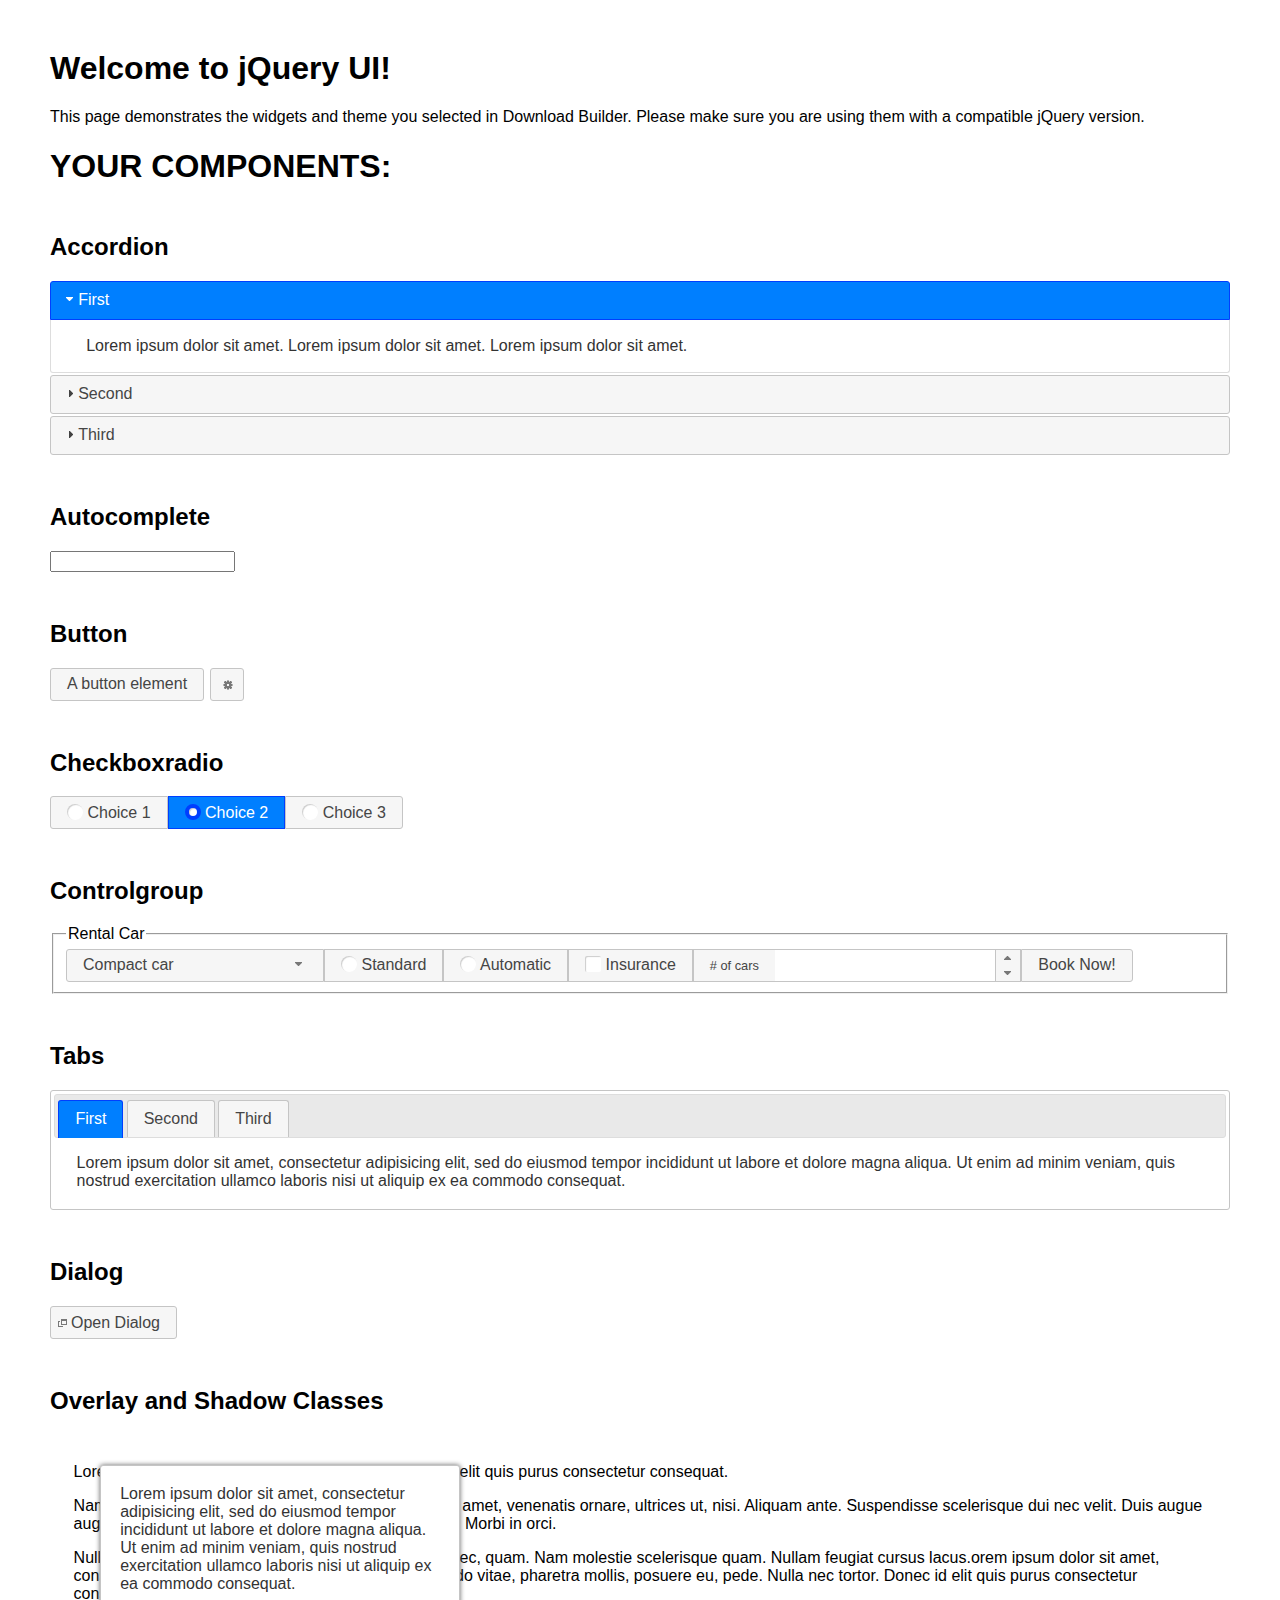
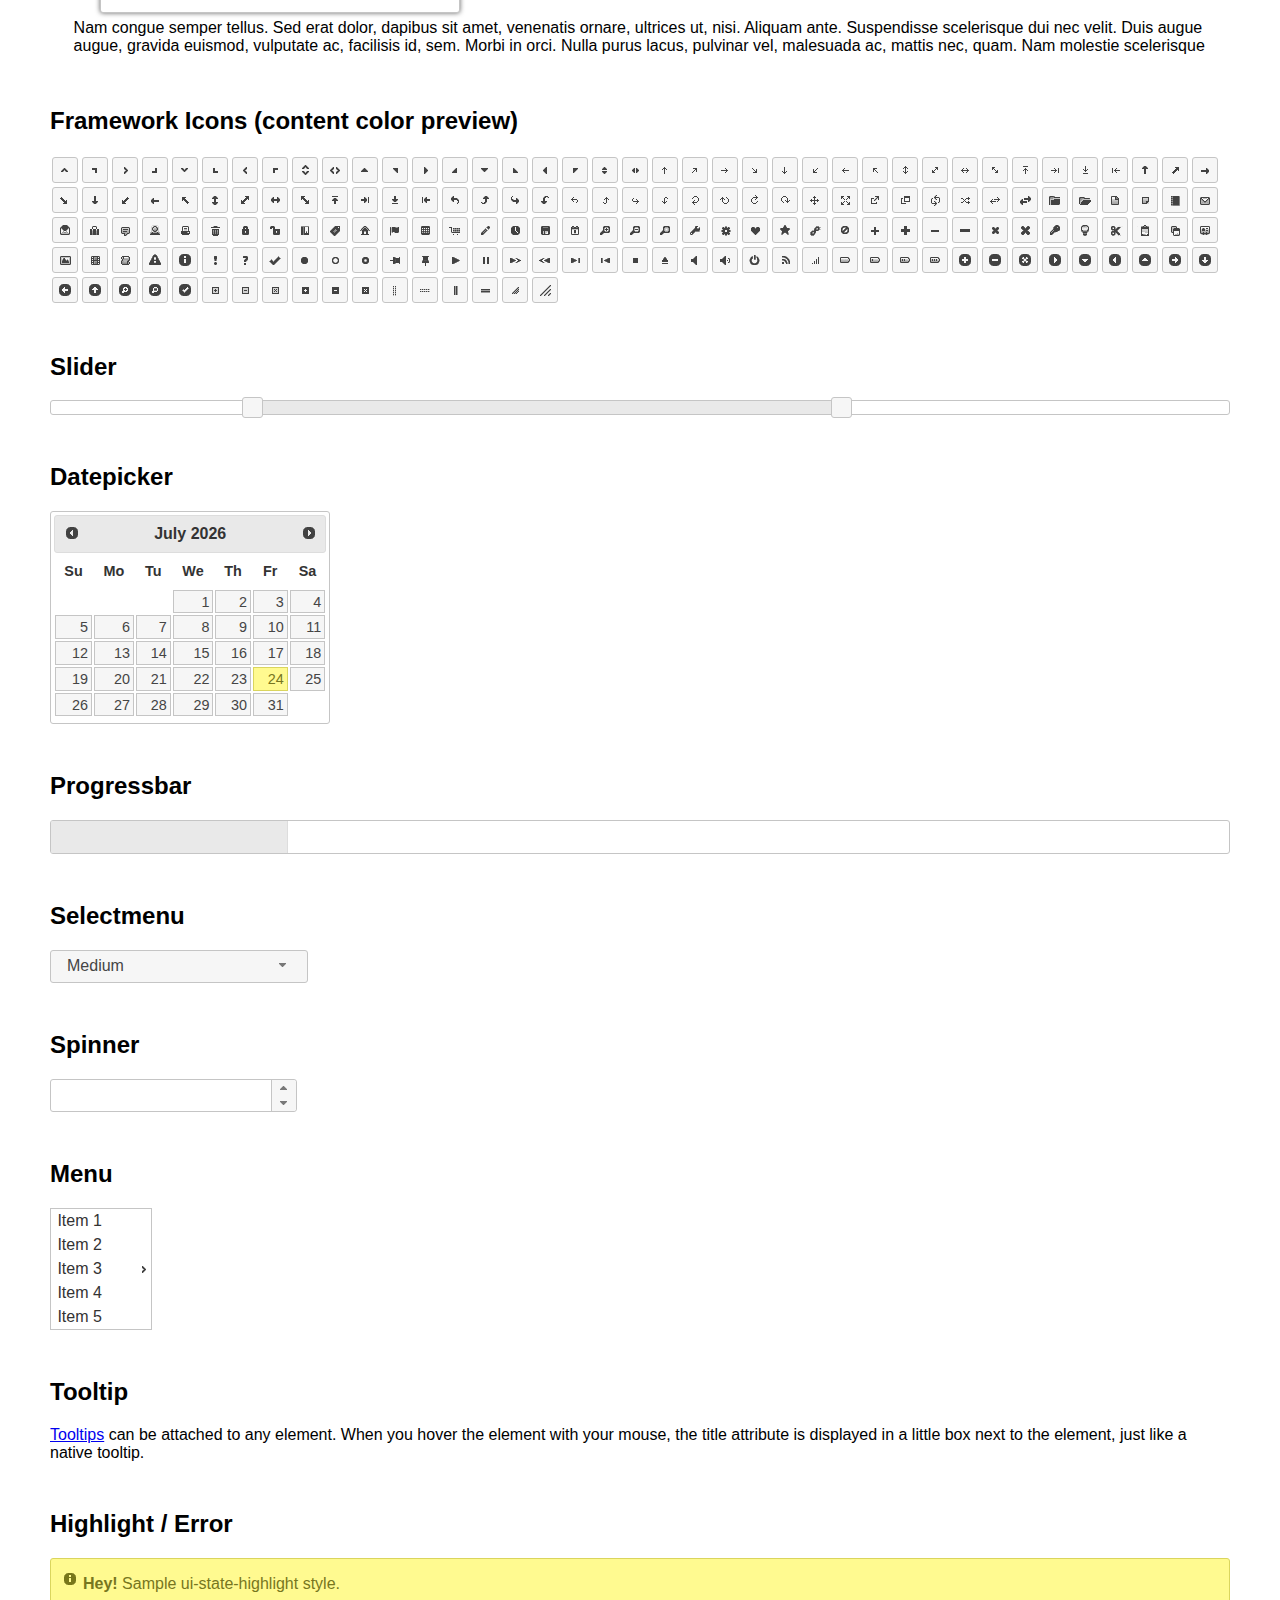
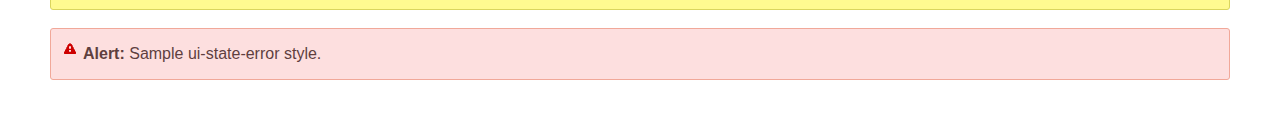
<file: js/jquery-ui-1.13.2/jquery-ui-1.13.2/index.html>
<!doctype html>
<html lang="us">
<head>
	<meta charset="utf-8">
	<title>jQuery UI Example Page</title>
	<link href="jquery-ui.css" rel="stylesheet">
	<style>
	body{
		font-family: "Trebuchet MS", sans-serif;
		margin: 50px;
	}
	.demoHeaders {
		margin-top: 2em;
	}
	#dialog-link {
		padding: .4em 1em .4em 20px;
		text-decoration: none;
		position: relative;
	}
	#dialog-link span.ui-icon {
		margin: 0 5px 0 0;
		position: absolute;
		left: .2em;
		top: 50%;
		margin-top: -8px;
	}
	#icons {
		margin: 0;
		padding: 0;
	}
	#icons li {
		margin: 2px;
		position: relative;
		padding: 4px 0;
		cursor: pointer;
		float: left;
		list-style: none;
	}
	#icons span.ui-icon {
		float: left;
		margin: 0 4px;
	}
	.fakewindowcontain .ui-widget-overlay {
		position: absolute;
	}
	select {
		width: 200px;
	}
	</style>
</head>
<body>

<h1>Welcome to jQuery UI!</h1>

<div class="ui-widget">
	<p>This page demonstrates the widgets and theme you selected in Download Builder. Please make sure you are using them with a compatible jQuery version.</p>
</div>

<h1>YOUR COMPONENTS:</h1>

<!-- Accordion -->
<h2 class="demoHeaders">Accordion</h2>
<div id="accordion">
	<h3>First</h3>
	<div>Lorem ipsum dolor sit amet. Lorem ipsum dolor sit amet. Lorem ipsum dolor sit amet.</div>
	<h3>Second</h3>
	<div>Phasellus mattis tincidunt nibh.</div>
	<h3>Third</h3>
	<div>Nam dui erat, auctor a, dignissim quis.</div>
</div>

<!-- Autocomplete -->
<h2 class="demoHeaders">Autocomplete</h2>
<div>
	<input id="autocomplete" title="type &quot;a&quot;">
</div>

<!-- Button -->
<h2 class="demoHeaders">Button</h2>
<button id="button">A button element</button>
<button id="button-icon">An icon-only button</button>

<!-- Checkboxradio -->
<h2 class="demoHeaders">Checkboxradio</h2>
<form style="margin-top: 1em;">
	<div id="radioset">
		<input type="radio" id="radio1" name="radio"><label for="radio1">Choice 1</label>
		<input type="radio" id="radio2" name="radio" checked="checked"><label for="radio2">Choice 2</label>
		<input type="radio" id="radio3" name="radio"><label for="radio3">Choice 3</label>
	</div>
</form>

<!-- Controlgroup -->
<h2 class="demoHeaders">Controlgroup</h2>
<fieldset>
	<legend>Rental Car</legend>
	<div id="controlgroup">
		<select id="car-type">
			<option>Compact car</option>
			<option>Midsize car</option>
			<option>Full size car</option>
			<option>SUV</option>
			<option>Luxury</option>
			<option>Truck</option>
			<option>Van</option>
		</select>
		<label for="transmission-standard">Standard</label>
		<input type="radio" name="transmission" id="transmission-standard">
		<label for="transmission-automatic">Automatic</label>
		<input type="radio" name="transmission" id="transmission-automatic">
		<label for="insurance">Insurance</label>
		<input type="checkbox" name="insurance" id="insurance">
		<label for="horizontal-spinner" class="ui-controlgroup-label"># of cars</label>
		<input id="horizontal-spinner" class="ui-spinner-input">
		<button>Book Now!</button>
	</div>
</fieldset>

<!-- Tabs -->
<h2 class="demoHeaders">Tabs</h2>
<div id="tabs">
	<ul>
		<li><a href="#tabs-1">First</a></li>
		<li><a href="#tabs-2">Second</a></li>
		<li><a href="#tabs-3">Third</a></li>
	</ul>
	<div id="tabs-1">Lorem ipsum dolor sit amet, consectetur adipisicing elit, sed do eiusmod tempor incididunt ut labore et dolore magna aliqua. Ut enim ad minim veniam, quis nostrud exercitation ullamco laboris nisi ut aliquip ex ea commodo consequat.</div>
	<div id="tabs-2">Phasellus mattis tincidunt nibh. Cras orci urna, blandit id, pretium vel, aliquet ornare, felis. Maecenas scelerisque sem non nisl. Fusce sed lorem in enim dictum bibendum.</div>
	<div id="tabs-3">Nam dui erat, auctor a, dignissim quis, sollicitudin eu, felis. Pellentesque nisi urna, interdum eget, sagittis et, consequat vestibulum, lacus. Mauris porttitor ullamcorper augue.</div>
</div>

<h2 class="demoHeaders">Dialog</h2>
<p>
	<button id="dialog-link" class="ui-button ui-corner-all ui-widget">
		<span class="ui-icon ui-icon-newwin"></span>Open Dialog
	</button>
</p>

<h2 class="demoHeaders">Overlay and Shadow Classes</h2>
<div style="position: relative; width: 96%; height: 200px; padding:1% 2%; overflow:hidden;" class="fakewindowcontain">
	<p>Lorem ipsum dolor sit amet,  Nulla nec tortor. Donec id elit quis purus consectetur consequat. </p><p>Nam congue semper tellus. Sed erat dolor, dapibus sit amet, venenatis ornare, ultrices ut, nisi. Aliquam ante. Suspendisse scelerisque dui nec velit. Duis augue augue, gravida euismod, vulputate ac, facilisis id, sem. Morbi in orci. </p><p>Nulla purus lacus, pulvinar vel, malesuada ac, mattis nec, quam. Nam molestie scelerisque quam. Nullam feugiat cursus lacus.orem ipsum dolor sit amet, consectetur adipiscing elit. Donec libero risus, commodo vitae, pharetra mollis, posuere eu, pede. Nulla nec tortor. Donec id elit quis purus consectetur consequat. </p><p>Nam congue semper tellus. Sed erat dolor, dapibus sit amet, venenatis ornare, ultrices ut, nisi. Aliquam ante. Suspendisse scelerisque dui nec velit. Duis augue augue, gravida euismod, vulputate ac, facilisis id, sem. Morbi in orci. Nulla purus lacus, pulvinar vel, malesuada ac, mattis nec, quam. Nam molestie scelerisque quam. </p><p>Nullam feugiat cursus lacus.orem ipsum dolor sit amet, consectetur adipiscing elit. Donec libero risus, commodo vitae, pharetra mollis, posuere eu, pede. Nulla nec tortor. Donec id elit quis purus consectetur consequat. Nam congue semper tellus. Sed erat dolor, dapibus sit amet, venenatis ornare, ultrices ut, nisi. Aliquam ante. </p><p>Suspendisse scelerisque dui nec velit. Duis augue augue, gravida euismod, vulputate ac, facilisis id, sem. Morbi in orci. Nulla purus lacus, pulvinar vel, malesuada ac, mattis nec, quam. Nam molestie scelerisque quam. Nullam feugiat cursus lacus.orem ipsum dolor sit amet, consectetur adipiscing elit. Donec libero risus, commodo vitae, pharetra mollis, posuere eu, pede. Nulla nec tortor. Donec id elit quis purus consectetur consequat. Nam congue semper tellus. Sed erat dolor, dapibus sit amet, venenatis ornare, ultrices ut, nisi. </p>

	<!-- ui-dialog -->
	<div class="ui-widget-overlay ui-front"></div>
	<div style="position: absolute; width: 320px; left: 50px; top: 30px; padding: 1.2em" class="ui-widget ui-front ui-widget-content ui-corner-all ui-widget-shadow">
		Lorem ipsum dolor sit amet, consectetur adipisicing elit, sed do eiusmod tempor incididunt ut labore et dolore magna aliqua. Ut enim ad minim veniam, quis nostrud exercitation ullamco laboris nisi ut aliquip ex ea commodo consequat.
	</div>

</div>

<!-- ui-dialog -->
<div id="dialog" title="Dialog Title">
	<p>Lorem ipsum dolor sit amet, consectetur adipisicing elit, sed do eiusmod tempor incididunt ut labore et dolore magna aliqua. Ut enim ad minim veniam, quis nostrud exercitation ullamco laboris nisi ut aliquip ex ea commodo consequat.</p>
</div>


<h2 class="demoHeaders">Framework Icons (content color preview)</h2>
<ul id="icons" class="ui-widget ui-helper-clearfix">
	<li class="ui-state-default ui-corner-all" title=".ui-icon-caret-1-n"><span class="ui-icon ui-icon-caret-1-n"></span></li>
	<li class="ui-state-default ui-corner-all" title=".ui-icon-caret-1-ne"><span class="ui-icon ui-icon-caret-1-ne"></span></li>
	<li class="ui-state-default ui-corner-all" title=".ui-icon-caret-1-e"><span class="ui-icon ui-icon-caret-1-e"></span></li>
	<li class="ui-state-default ui-corner-all" title=".ui-icon-caret-1-se"><span class="ui-icon ui-icon-caret-1-se"></span></li>
	<li class="ui-state-default ui-corner-all" title=".ui-icon-caret-1-s"><span class="ui-icon ui-icon-caret-1-s"></span></li>
	<li class="ui-state-default ui-corner-all" title=".ui-icon-caret-1-sw"><span class="ui-icon ui-icon-caret-1-sw"></span></li>
	<li class="ui-state-default ui-corner-all" title=".ui-icon-caret-1-w"><span class="ui-icon ui-icon-caret-1-w"></span></li>
	<li class="ui-state-default ui-corner-all" title=".ui-icon-caret-1-nw"><span class="ui-icon ui-icon-caret-1-nw"></span></li>
	<li class="ui-state-default ui-corner-all" title=".ui-icon-caret-2-n-s"><span class="ui-icon ui-icon-caret-2-n-s"></span></li>
	<li class="ui-state-default ui-corner-all" title=".ui-icon-caret-2-e-w"><span class="ui-icon ui-icon-caret-2-e-w"></span></li>
	<li class="ui-state-default ui-corner-all" title=".ui-icon-triangle-1-n"><span class="ui-icon ui-icon-triangle-1-n"></span></li>
	<li class="ui-state-default ui-corner-all" title=".ui-icon-triangle-1-ne"><span class="ui-icon ui-icon-triangle-1-ne"></span></li>
	<li class="ui-state-default ui-corner-all" title=".ui-icon-triangle-1-e"><span class="ui-icon ui-icon-triangle-1-e"></span></li>
	<li class="ui-state-default ui-corner-all" title=".ui-icon-triangle-1-se"><span class="ui-icon ui-icon-triangle-1-se"></span></li>
	<li class="ui-state-default ui-corner-all" title=".ui-icon-triangle-1-s"><span class="ui-icon ui-icon-triangle-1-s"></span></li>
	<li class="ui-state-default ui-corner-all" title=".ui-icon-triangle-1-sw"><span class="ui-icon ui-icon-triangle-1-sw"></span></li>
	<li class="ui-state-default ui-corner-all" title=".ui-icon-triangle-1-w"><span class="ui-icon ui-icon-triangle-1-w"></span></li>
	<li class="ui-state-default ui-corner-all" title=".ui-icon-triangle-1-nw"><span class="ui-icon ui-icon-triangle-1-nw"></span></li>
	<li class="ui-state-default ui-corner-all" title=".ui-icon-triangle-2-n-s"><span class="ui-icon ui-icon-triangle-2-n-s"></span></li>
	<li class="ui-state-default ui-corner-all" title=".ui-icon-triangle-2-e-w"><span class="ui-icon ui-icon-triangle-2-e-w"></span></li>
	<li class="ui-state-default ui-corner-all" title=".ui-icon-arrow-1-n"><span class="ui-icon ui-icon-arrow-1-n"></span></li>
	<li class="ui-state-default ui-corner-all" title=".ui-icon-arrow-1-ne"><span class="ui-icon ui-icon-arrow-1-ne"></span></li>
	<li class="ui-state-default ui-corner-all" title=".ui-icon-arrow-1-e"><span class="ui-icon ui-icon-arrow-1-e"></span></li>
	<li class="ui-state-default ui-corner-all" title=".ui-icon-arrow-1-se"><span class="ui-icon ui-icon-arrow-1-se"></span></li>
	<li class="ui-state-default ui-corner-all" title=".ui-icon-arrow-1-s"><span class="ui-icon ui-icon-arrow-1-s"></span></li>
	<li class="ui-state-default ui-corner-all" title=".ui-icon-arrow-1-sw"><span class="ui-icon ui-icon-arrow-1-sw"></span></li>
	<li class="ui-state-default ui-corner-all" title=".ui-icon-arrow-1-w"><span class="ui-icon ui-icon-arrow-1-w"></span></li>
	<li class="ui-state-default ui-corner-all" title=".ui-icon-arrow-1-nw"><span class="ui-icon ui-icon-arrow-1-nw"></span></li>
	<li class="ui-state-default ui-corner-all" title=".ui-icon-arrow-2-n-s"><span class="ui-icon ui-icon-arrow-2-n-s"></span></li>
	<li class="ui-state-default ui-corner-all" title=".ui-icon-arrow-2-ne-sw"><span class="ui-icon ui-icon-arrow-2-ne-sw"></span></li>
	<li class="ui-state-default ui-corner-all" title=".ui-icon-arrow-2-e-w"><span class="ui-icon ui-icon-arrow-2-e-w"></span></li>
	<li class="ui-state-default ui-corner-all" title=".ui-icon-arrow-2-se-nw"><span class="ui-icon ui-icon-arrow-2-se-nw"></span></li>
	<li class="ui-state-default ui-corner-all" title=".ui-icon-arrowstop-1-n"><span class="ui-icon ui-icon-arrowstop-1-n"></span></li>
	<li class="ui-state-default ui-corner-all" title=".ui-icon-arrowstop-1-e"><span class="ui-icon ui-icon-arrowstop-1-e"></span></li>
	<li class="ui-state-default ui-corner-all" title=".ui-icon-arrowstop-1-s"><span class="ui-icon ui-icon-arrowstop-1-s"></span></li>
	<li class="ui-state-default ui-corner-all" title=".ui-icon-arrowstop-1-w"><span class="ui-icon ui-icon-arrowstop-1-w"></span></li>
	<li class="ui-state-default ui-corner-all" title=".ui-icon-arrowthick-1-n"><span class="ui-icon ui-icon-arrowthick-1-n"></span></li>
	<li class="ui-state-default ui-corner-all" title=".ui-icon-arrowthick-1-ne"><span class="ui-icon ui-icon-arrowthick-1-ne"></span></li>
	<li class="ui-state-default ui-corner-all" title=".ui-icon-arrowthick-1-e"><span class="ui-icon ui-icon-arrowthick-1-e"></span></li>
	<li class="ui-state-default ui-corner-all" title=".ui-icon-arrowthick-1-se"><span class="ui-icon ui-icon-arrowthick-1-se"></span></li>
	<li class="ui-state-default ui-corner-all" title=".ui-icon-arrowthick-1-s"><span class="ui-icon ui-icon-arrowthick-1-s"></span></li>
	<li class="ui-state-default ui-corner-all" title=".ui-icon-arrowthick-1-sw"><span class="ui-icon ui-icon-arrowthick-1-sw"></span></li>
	<li class="ui-state-default ui-corner-all" title=".ui-icon-arrowthick-1-w"><span class="ui-icon ui-icon-arrowthick-1-w"></span></li>
	<li class="ui-state-default ui-corner-all" title=".ui-icon-arrowthick-1-nw"><span class="ui-icon ui-icon-arrowthick-1-nw"></span></li>
	<li class="ui-state-default ui-corner-all" title=".ui-icon-arrowthick-2-n-s"><span class="ui-icon ui-icon-arrowthick-2-n-s"></span></li>
	<li class="ui-state-default ui-corner-all" title=".ui-icon-arrowthick-2-ne-sw"><span class="ui-icon ui-icon-arrowthick-2-ne-sw"></span></li>
	<li class="ui-state-default ui-corner-all" title=".ui-icon-arrowthick-2-e-w"><span class="ui-icon ui-icon-arrowthick-2-e-w"></span></li>
	<li class="ui-state-default ui-corner-all" title=".ui-icon-arrowthick-2-se-nw"><span class="ui-icon ui-icon-arrowthick-2-se-nw"></span></li>
	<li class="ui-state-default ui-corner-all" title=".ui-icon-arrowthickstop-1-n"><span class="ui-icon ui-icon-arrowthickstop-1-n"></span></li>
	<li class="ui-state-default ui-corner-all" title=".ui-icon-arrowthickstop-1-e"><span class="ui-icon ui-icon-arrowthickstop-1-e"></span></li>
	<li class="ui-state-default ui-corner-all" title=".ui-icon-arrowthickstop-1-s"><span class="ui-icon ui-icon-arrowthickstop-1-s"></span></li>
	<li class="ui-state-default ui-corner-all" title=".ui-icon-arrowthickstop-1-w"><span class="ui-icon ui-icon-arrowthickstop-1-w"></span></li>
	<li class="ui-state-default ui-corner-all" title=".ui-icon-arrowreturnthick-1-w"><span class="ui-icon ui-icon-arrowreturnthick-1-w"></span></li>
	<li class="ui-state-default ui-corner-all" title=".ui-icon-arrowreturnthick-1-n"><span class="ui-icon ui-icon-arrowreturnthick-1-n"></span></li>
	<li class="ui-state-default ui-corner-all" title=".ui-icon-arrowreturnthick-1-e"><span class="ui-icon ui-icon-arrowreturnthick-1-e"></span></li>
	<li class="ui-state-default ui-corner-all" title=".ui-icon-arrowreturnthick-1-s"><span class="ui-icon ui-icon-arrowreturnthick-1-s"></span></li>
	<li class="ui-state-default ui-corner-all" title=".ui-icon-arrowreturn-1-w"><span class="ui-icon ui-icon-arrowreturn-1-w"></span></li>
	<li class="ui-state-default ui-corner-all" title=".ui-icon-arrowreturn-1-n"><span class="ui-icon ui-icon-arrowreturn-1-n"></span></li>
	<li class="ui-state-default ui-corner-all" title=".ui-icon-arrowreturn-1-e"><span class="ui-icon ui-icon-arrowreturn-1-e"></span></li>
	<li class="ui-state-default ui-corner-all" title=".ui-icon-arrowreturn-1-s"><span class="ui-icon ui-icon-arrowreturn-1-s"></span></li>
	<li class="ui-state-default ui-corner-all" title=".ui-icon-arrowrefresh-1-w"><span class="ui-icon ui-icon-arrowrefresh-1-w"></span></li>
	<li class="ui-state-default ui-corner-all" title=".ui-icon-arrowrefresh-1-n"><span class="ui-icon ui-icon-arrowrefresh-1-n"></span></li>
	<li class="ui-state-default ui-corner-all" title=".ui-icon-arrowrefresh-1-e"><span class="ui-icon ui-icon-arrowrefresh-1-e"></span></li>
	<li class="ui-state-default ui-corner-all" title=".ui-icon-arrowrefresh-1-s"><span class="ui-icon ui-icon-arrowrefresh-1-s"></span></li>
	<li class="ui-state-default ui-corner-all" title=".ui-icon-arrow-4"><span class="ui-icon ui-icon-arrow-4"></span></li>
	<li class="ui-state-default ui-corner-all" title=".ui-icon-arrow-4-diag"><span class="ui-icon ui-icon-arrow-4-diag"></span></li>
	<li class="ui-state-default ui-corner-all" title=".ui-icon-extlink"><span class="ui-icon ui-icon-extlink"></span></li>
	<li class="ui-state-default ui-corner-all" title=".ui-icon-newwin"><span class="ui-icon ui-icon-newwin"></span></li>
	<li class="ui-state-default ui-corner-all" title=".ui-icon-refresh"><span class="ui-icon ui-icon-refresh"></span></li>
	<li class="ui-state-default ui-corner-all" title=".ui-icon-shuffle"><span class="ui-icon ui-icon-shuffle"></span></li>
	<li class="ui-state-default ui-corner-all" title=".ui-icon-transfer-e-w"><span class="ui-icon ui-icon-transfer-e-w"></span></li>
	<li class="ui-state-default ui-corner-all" title=".ui-icon-transferthick-e-w"><span class="ui-icon ui-icon-transferthick-e-w"></span></li>
	<li class="ui-state-default ui-corner-all" title=".ui-icon-folder-collapsed"><span class="ui-icon ui-icon-folder-collapsed"></span></li>
	<li class="ui-state-default ui-corner-all" title=".ui-icon-folder-open"><span class="ui-icon ui-icon-folder-open"></span></li>
	<li class="ui-state-default ui-corner-all" title=".ui-icon-document"><span class="ui-icon ui-icon-document"></span></li>
	<li class="ui-state-default ui-corner-all" title=".ui-icon-document-b"><span class="ui-icon ui-icon-document-b"></span></li>
	<li class="ui-state-default ui-corner-all" title=".ui-icon-note"><span class="ui-icon ui-icon-note"></span></li>
	<li class="ui-state-default ui-corner-all" title=".ui-icon-mail-closed"><span class="ui-icon ui-icon-mail-closed"></span></li>
	<li class="ui-state-default ui-corner-all" title=".ui-icon-mail-open"><span class="ui-icon ui-icon-mail-open"></span></li>
	<li class="ui-state-default ui-corner-all" title=".ui-icon-suitcase"><span class="ui-icon ui-icon-suitcase"></span></li>
	<li class="ui-state-default ui-corner-all" title=".ui-icon-comment"><span class="ui-icon ui-icon-comment"></span></li>
	<li class="ui-state-default ui-corner-all" title=".ui-icon-person"><span class="ui-icon ui-icon-person"></span></li>
	<li class="ui-state-default ui-corner-all" title=".ui-icon-print"><span class="ui-icon ui-icon-print"></span></li>
	<li class="ui-state-default ui-corner-all" title=".ui-icon-trash"><span class="ui-icon ui-icon-trash"></span></li>
	<li class="ui-state-default ui-corner-all" title=".ui-icon-locked"><span class="ui-icon ui-icon-locked"></span></li>
	<li class="ui-state-default ui-corner-all" title=".ui-icon-unlocked"><span class="ui-icon ui-icon-unlocked"></span></li>
	<li class="ui-state-default ui-corner-all" title=".ui-icon-bookmark"><span class="ui-icon ui-icon-bookmark"></span></li>
	<li class="ui-state-default ui-corner-all" title=".ui-icon-tag"><span class="ui-icon ui-icon-tag"></span></li>
	<li class="ui-state-default ui-corner-all" title=".ui-icon-home"><span class="ui-icon ui-icon-home"></span></li>
	<li class="ui-state-default ui-corner-all" title=".ui-icon-flag"><span class="ui-icon ui-icon-flag"></span></li>
	<li class="ui-state-default ui-corner-all" title=".ui-icon-calculator"><span class="ui-icon ui-icon-calculator"></span></li>
	<li class="ui-state-default ui-corner-all" title=".ui-icon-cart"><span class="ui-icon ui-icon-cart"></span></li>
	<li class="ui-state-default ui-corner-all" title=".ui-icon-pencil"><span class="ui-icon ui-icon-pencil"></span></li>
	<li class="ui-state-default ui-corner-all" title=".ui-icon-clock"><span class="ui-icon ui-icon-clock"></span></li>
	<li class="ui-state-default ui-corner-all" title=".ui-icon-disk"><span class="ui-icon ui-icon-disk"></span></li>
	<li class="ui-state-default ui-corner-all" title=".ui-icon-calendar"><span class="ui-icon ui-icon-calendar"></span></li>
	<li class="ui-state-default ui-corner-all" title=".ui-icon-zoomin"><span class="ui-icon ui-icon-zoomin"></span></li>
	<li class="ui-state-default ui-corner-all" title=".ui-icon-zoomout"><span class="ui-icon ui-icon-zoomout"></span></li>
	<li class="ui-state-default ui-corner-all" title=".ui-icon-search"><span class="ui-icon ui-icon-search"></span></li>
	<li class="ui-state-default ui-corner-all" title=".ui-icon-wrench"><span class="ui-icon ui-icon-wrench"></span></li>
	<li class="ui-state-default ui-corner-all" title=".ui-icon-gear"><span class="ui-icon ui-icon-gear"></span></li>
	<li class="ui-state-default ui-corner-all" title=".ui-icon-heart"><span class="ui-icon ui-icon-heart"></span></li>
	<li class="ui-state-default ui-corner-all" title=".ui-icon-star"><span class="ui-icon ui-icon-star"></span></li>
	<li class="ui-state-default ui-corner-all" title=".ui-icon-link"><span class="ui-icon ui-icon-link"></span></li>
	<li class="ui-state-default ui-corner-all" title=".ui-icon-cancel"><span class="ui-icon ui-icon-cancel"></span></li>
	<li class="ui-state-default ui-corner-all" title=".ui-icon-plus"><span class="ui-icon ui-icon-plus"></span></li>
	<li class="ui-state-default ui-corner-all" title=".ui-icon-plusthick"><span class="ui-icon ui-icon-plusthick"></span></li>
	<li class="ui-state-default ui-corner-all" title=".ui-icon-minus"><span class="ui-icon ui-icon-minus"></span></li>
	<li class="ui-state-default ui-corner-all" title=".ui-icon-minusthick"><span class="ui-icon ui-icon-minusthick"></span></li>
	<li class="ui-state-default ui-corner-all" title=".ui-icon-close"><span class="ui-icon ui-icon-close"></span></li>
	<li class="ui-state-default ui-corner-all" title=".ui-icon-closethick"><span class="ui-icon ui-icon-closethick"></span></li>
	<li class="ui-state-default ui-corner-all" title=".ui-icon-key"><span class="ui-icon ui-icon-key"></span></li>
	<li class="ui-state-default ui-corner-all" title=".ui-icon-lightbulb"><span class="ui-icon ui-icon-lightbulb"></span></li>
	<li class="ui-state-default ui-corner-all" title=".ui-icon-scissors"><span class="ui-icon ui-icon-scissors"></span></li>
	<li class="ui-state-default ui-corner-all" title=".ui-icon-clipboard"><span class="ui-icon ui-icon-clipboard"></span></li>
	<li class="ui-state-default ui-corner-all" title=".ui-icon-copy"><span class="ui-icon ui-icon-copy"></span></li>
	<li class="ui-state-default ui-corner-all" title=".ui-icon-contact"><span class="ui-icon ui-icon-contact"></span></li>
	<li class="ui-state-default ui-corner-all" title=".ui-icon-image"><span class="ui-icon ui-icon-image"></span></li>
	<li class="ui-state-default ui-corner-all" title=".ui-icon-video"><span class="ui-icon ui-icon-video"></span></li>
	<li class="ui-state-default ui-corner-all" title=".ui-icon-script"><span class="ui-icon ui-icon-script"></span></li>
	<li class="ui-state-default ui-corner-all" title=".ui-icon-alert"><span class="ui-icon ui-icon-alert"></span></li>
	<li class="ui-state-default ui-corner-all" title=".ui-icon-info"><span class="ui-icon ui-icon-info"></span></li>
	<li class="ui-state-default ui-corner-all" title=".ui-icon-notice"><span class="ui-icon ui-icon-notice"></span></li>
	<li class="ui-state-default ui-corner-all" title=".ui-icon-help"><span class="ui-icon ui-icon-help"></span></li>
	<li class="ui-state-default ui-corner-all" title=".ui-icon-check"><span class="ui-icon ui-icon-check"></span></li>
	<li class="ui-state-default ui-corner-all" title=".ui-icon-bullet"><span class="ui-icon ui-icon-bullet"></span></li>
	<li class="ui-state-default ui-corner-all" title=".ui-icon-radio-off"><span class="ui-icon ui-icon-radio-off"></span></li>
	<li class="ui-state-default ui-corner-all" title=".ui-icon-radio-on"><span class="ui-icon ui-icon-radio-on"></span></li>
	<li class="ui-state-default ui-corner-all" title=".ui-icon-pin-w"><span class="ui-icon ui-icon-pin-w"></span></li>
	<li class="ui-state-default ui-corner-all" title=".ui-icon-pin-s"><span class="ui-icon ui-icon-pin-s"></span></li>
	<li class="ui-state-default ui-corner-all" title=".ui-icon-play"><span class="ui-icon ui-icon-play"></span></li>
	<li class="ui-state-default ui-corner-all" title=".ui-icon-pause"><span class="ui-icon ui-icon-pause"></span></li>
	<li class="ui-state-default ui-corner-all" title=".ui-icon-seek-next"><span class="ui-icon ui-icon-seek-next"></span></li>
	<li class="ui-state-default ui-corner-all" title=".ui-icon-seek-prev"><span class="ui-icon ui-icon-seek-prev"></span></li>
	<li class="ui-state-default ui-corner-all" title=".ui-icon-seek-end"><span class="ui-icon ui-icon-seek-end"></span></li>
	<li class="ui-state-default ui-corner-all" title=".ui-icon-seek-first"><span class="ui-icon ui-icon-seek-first"></span></li>
	<li class="ui-state-default ui-corner-all" title=".ui-icon-stop"><span class="ui-icon ui-icon-stop"></span></li>
	<li class="ui-state-default ui-corner-all" title=".ui-icon-eject"><span class="ui-icon ui-icon-eject"></span></li>
	<li class="ui-state-default ui-corner-all" title=".ui-icon-volume-off"><span class="ui-icon ui-icon-volume-off"></span></li>
	<li class="ui-state-default ui-corner-all" title=".ui-icon-volume-on"><span class="ui-icon ui-icon-volume-on"></span></li>
	<li class="ui-state-default ui-corner-all" title=".ui-icon-power"><span class="ui-icon ui-icon-power"></span></li>
	<li class="ui-state-default ui-corner-all" title=".ui-icon-signal-diag"><span class="ui-icon ui-icon-signal-diag"></span></li>
	<li class="ui-state-default ui-corner-all" title=".ui-icon-signal"><span class="ui-icon ui-icon-signal"></span></li>
	<li class="ui-state-default ui-corner-all" title=".ui-icon-battery-0"><span class="ui-icon ui-icon-battery-0"></span></li>
	<li class="ui-state-default ui-corner-all" title=".ui-icon-battery-1"><span class="ui-icon ui-icon-battery-1"></span></li>
	<li class="ui-state-default ui-corner-all" title=".ui-icon-battery-2"><span class="ui-icon ui-icon-battery-2"></span></li>
	<li class="ui-state-default ui-corner-all" title=".ui-icon-battery-3"><span class="ui-icon ui-icon-battery-3"></span></li>
	<li class="ui-state-default ui-corner-all" title=".ui-icon-circle-plus"><span class="ui-icon ui-icon-circle-plus"></span></li>
	<li class="ui-state-default ui-corner-all" title=".ui-icon-circle-minus"><span class="ui-icon ui-icon-circle-minus"></span></li>
	<li class="ui-state-default ui-corner-all" title=".ui-icon-circle-close"><span class="ui-icon ui-icon-circle-close"></span></li>
	<li class="ui-state-default ui-corner-all" title=".ui-icon-circle-triangle-e"><span class="ui-icon ui-icon-circle-triangle-e"></span></li>
	<li class="ui-state-default ui-corner-all" title=".ui-icon-circle-triangle-s"><span class="ui-icon ui-icon-circle-triangle-s"></span></li>
	<li class="ui-state-default ui-corner-all" title=".ui-icon-circle-triangle-w"><span class="ui-icon ui-icon-circle-triangle-w"></span></li>
	<li class="ui-state-default ui-corner-all" title=".ui-icon-circle-triangle-n"><span class="ui-icon ui-icon-circle-triangle-n"></span></li>
	<li class="ui-state-default ui-corner-all" title=".ui-icon-circle-arrow-e"><span class="ui-icon ui-icon-circle-arrow-e"></span></li>
	<li class="ui-state-default ui-corner-all" title=".ui-icon-circle-arrow-s"><span class="ui-icon ui-icon-circle-arrow-s"></span></li>
	<li class="ui-state-default ui-corner-all" title=".ui-icon-circle-arrow-w"><span class="ui-icon ui-icon-circle-arrow-w"></span></li>
	<li class="ui-state-default ui-corner-all" title=".ui-icon-circle-arrow-n"><span class="ui-icon ui-icon-circle-arrow-n"></span></li>
	<li class="ui-state-default ui-corner-all" title=".ui-icon-circle-zoomin"><span class="ui-icon ui-icon-circle-zoomin"></span></li>
	<li class="ui-state-default ui-corner-all" title=".ui-icon-circle-zoomout"><span class="ui-icon ui-icon-circle-zoomout"></span></li>
	<li class="ui-state-default ui-corner-all" title=".ui-icon-circle-check"><span class="ui-icon ui-icon-circle-check"></span></li>
	<li class="ui-state-default ui-corner-all" title=".ui-icon-circlesmall-plus"><span class="ui-icon ui-icon-circlesmall-plus"></span></li>
	<li class="ui-state-default ui-corner-all" title=".ui-icon-circlesmall-minus"><span class="ui-icon ui-icon-circlesmall-minus"></span></li>
	<li class="ui-state-default ui-corner-all" title=".ui-icon-circlesmall-close"><span class="ui-icon ui-icon-circlesmall-close"></span></li>
	<li class="ui-state-default ui-corner-all" title=".ui-icon-squaresmall-plus"><span class="ui-icon ui-icon-squaresmall-plus"></span></li>
	<li class="ui-state-default ui-corner-all" title=".ui-icon-squaresmall-minus"><span class="ui-icon ui-icon-squaresmall-minus"></span></li>
	<li class="ui-state-default ui-corner-all" title=".ui-icon-squaresmall-close"><span class="ui-icon ui-icon-squaresmall-close"></span></li>
	<li class="ui-state-default ui-corner-all" title=".ui-icon-grip-dotted-vertical"><span class="ui-icon ui-icon-grip-dotted-vertical"></span></li>
	<li class="ui-state-default ui-corner-all" title=".ui-icon-grip-dotted-horizontal"><span class="ui-icon ui-icon-grip-dotted-horizontal"></span></li>
	<li class="ui-state-default ui-corner-all" title=".ui-icon-grip-solid-vertical"><span class="ui-icon ui-icon-grip-solid-vertical"></span></li>
	<li class="ui-state-default ui-corner-all" title=".ui-icon-grip-solid-horizontal"><span class="ui-icon ui-icon-grip-solid-horizontal"></span></li>
	<li class="ui-state-default ui-corner-all" title=".ui-icon-gripsmall-diagonal-se"><span class="ui-icon ui-icon-gripsmall-diagonal-se"></span></li>
	<li class="ui-state-default ui-corner-all" title=".ui-icon-grip-diagonal-se"><span class="ui-icon ui-icon-grip-diagonal-se"></span></li>
</ul>

<!-- Slider -->
<h2 class="demoHeaders">Slider</h2>
<div id="slider"></div>

<!-- Datepicker -->
<h2 class="demoHeaders">Datepicker</h2>
<div id="datepicker"></div>

<!-- Progressbar -->
<h2 class="demoHeaders">Progressbar</h2>
<div id="progressbar"></div>

<!-- Progressbar -->
<h2 class="demoHeaders">Selectmenu</h2>
<select id="selectmenu">
	<option>Slower</option>
	<option>Slow</option>
	<option selected="selected">Medium</option>
	<option>Fast</option>
	<option>Faster</option>
</select>

<!-- Spinner -->
<h2 class="demoHeaders">Spinner</h2>
<input id="spinner">

<!-- Menu -->
<h2 class="demoHeaders">Menu</h2>
<ul style="width:100px;" id="menu">
	<li><div>Item 1</div></li>
	<li><div>Item 2</div></li>
	<li><div>Item 3</div>
		<ul>
			<li><div>Item 3-1</div></li>
			<li><div>Item 3-2</div></li>
			<li><div>Item 3-3</div></li>
			<li><div>Item 3-4</div></li>
			<li><div>Item 3-5</div></li>
		</ul>
	</li>
	<li><div>Item 4</div></li>
	<li><div>Item 5</div></li>
</ul>

<!-- Tooltip -->
<h2 class="demoHeaders">Tooltip</h2>
<p id="tooltip">
	<a href="#" title="That&apos;s what this widget is">Tooltips</a> can be attached to any element. When you hover
the element with your mouse, the title attribute is displayed in a little box next to the element, just like a native tooltip.
</p>

<!-- Highlight / Error -->
<h2 class="demoHeaders">Highlight / Error</h2>
<div class="ui-widget">
	<div class="ui-state-highlight ui-corner-all" style="margin-top: 20px; padding: 0 .7em;">
		<p><span class="ui-icon ui-icon-info" style="float: left; margin-right: .3em;"></span>
		<strong>Hey!</strong> Sample ui-state-highlight style.</p>
	</div>
</div>
<br>
<div class="ui-widget">
	<div class="ui-state-error ui-corner-all" style="padding: 0 .7em;">
		<p><span class="ui-icon ui-icon-alert" style="float: left; margin-right: .3em;"></span>
		<strong>Alert:</strong> Sample ui-state-error style.</p>
	</div>
</div>

<script src="external/jquery/jquery.js"></script>
<script src="jquery-ui.js"></script>
<script>
$( "#accordion" ).accordion();

var availableTags = [
	"ActionScript",
	"AppleScript",
	"Asp",
	"BASIC",
	"C",
	"C++",
	"Clojure",
	"COBOL",
	"ColdFusion",
	"Erlang",
	"Fortran",
	"Groovy",
	"Haskell",
	"Java",
	"JavaScript",
	"Lisp",
	"Perl",
	"PHP",
	"Python",
	"Ruby",
	"Scala",
	"Scheme"
];
$( "#autocomplete" ).autocomplete({
	source: availableTags
});

$( "#button" ).button();
$( "#button-icon" ).button({
	icon: "ui-icon-gear",
	showLabel: false
});

$( "#radioset" ).buttonset();

$( "#controlgroup" ).controlgroup();

$( "#tabs" ).tabs();

$( "#dialog" ).dialog({
	autoOpen: false,
	width: 400,
	buttons: [
		{
			text: "Ok",
			click: function() {
				$( this ).dialog( "close" );
			}
		},
		{
			text: "Cancel",
			click: function() {
				$( this ).dialog( "close" );
			}
		}
	]
});

// Link to open the dialog
$( "#dialog-link" ).click(function( event ) {
	$( "#dialog" ).dialog( "open" );
	event.preventDefault();
});

$( "#datepicker" ).datepicker({
	inline: true
});

$( "#slider" ).slider({
	range: true,
	values: [ 17, 67 ]
});

$( "#progressbar" ).progressbar({
	value: 20
});

$( "#spinner" ).spinner();

$( "#menu" ).menu();

$( "#tooltip" ).tooltip();

$( "#selectmenu" ).selectmenu();

// Hover states on the static widgets
$( "#dialog-link, #icons li" ).hover(
	function() {
		$( this ).addClass( "ui-state-hover" );
	},
	function() {
		$( this ).removeClass( "ui-state-hover" );
	}
);
</script>
</body>
</html>
</file>
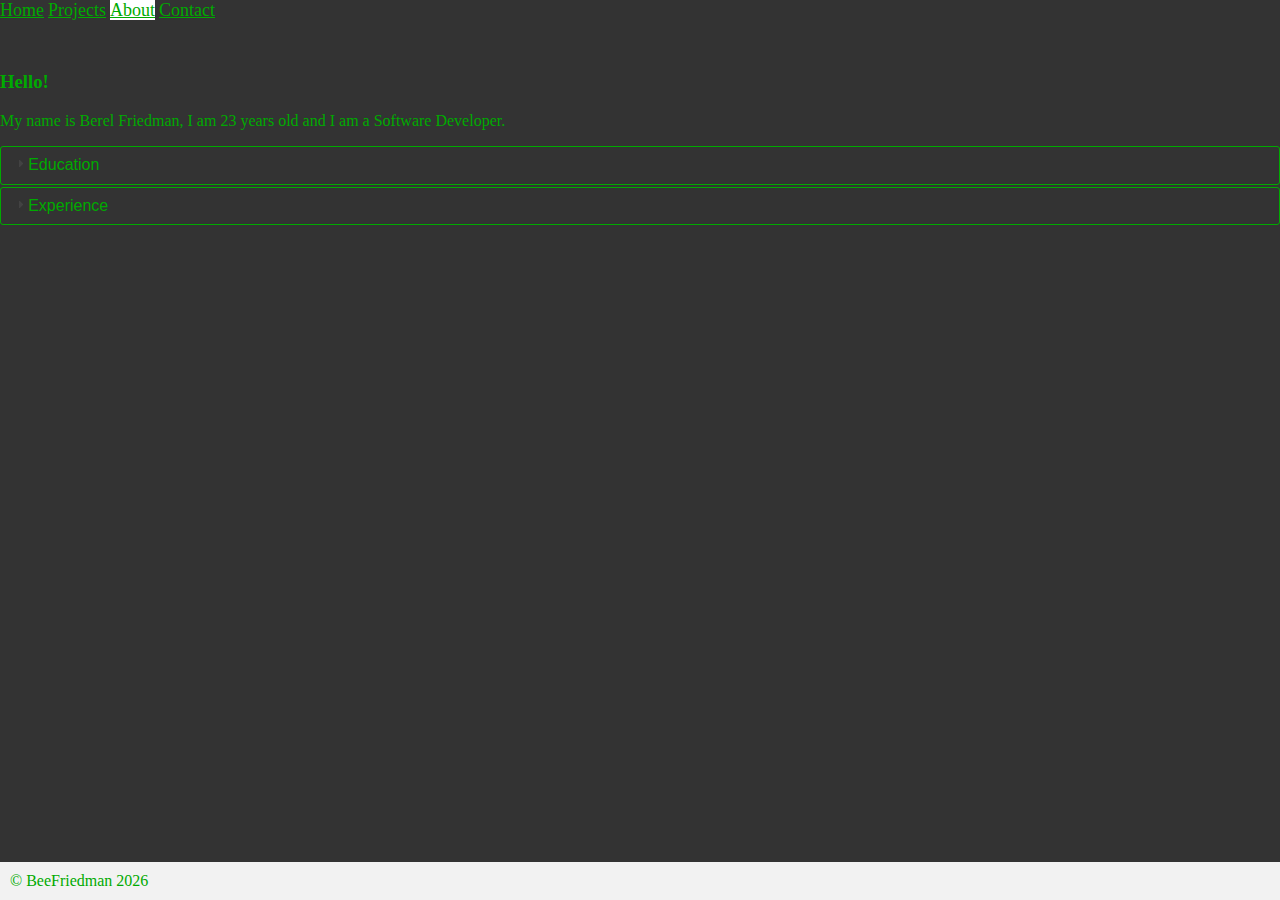
<file: about.html>
<!DOCTYPE html>
<html lang="en">
    <head>
        <meta charset="UTF-8">
        <meta name="viewport" content="width=device-width, initial-scale=1.0">
        <link href="https://cdn.jsdelivr.net/npm/bootstrap@5.1.3/dist/css/bootstrap.min.css" rel="stylesheet" 
        integrity="sha384-1BmE4kWBq78iYhFldvKuhfTAU6auU8tT94WrHftjDbrCEXSU1oBoqyl2QvZ6jIW3" crossorigin="anonymous">
        <link rel="stylesheet" href="css/about_styles.css" type="text/css">
        <title>About</title>
    </head>
    <body>
        <div id="container">
            <main>
                <!--Header-->
                <nav class="navbar navbar-expand-lg navbar-dark bg-dark">
                    <div class="container-fluid">
                        <div class="collapse navbar-collapse" id="navbarNavAltMarkup">
                            <div class="navbar-nav">
                                <a class="nav-link" href="index.html">Home</a>
                                <a class="nav-link" href="projects.html">Projects</a>
                                <a class="nav-link" href="about.html">About</a>
                                <a class="nav-link" href="contact.html">Contact</a>
                            </div>
                        </div>
                    </div>
                </nav>
                <!--Header-->
                <div id="info-container" class="container">
                    <div class="card">
                        <div class="card-body">
                            <h3 class="card-title">Hello!</h3>
                            <p class="card-text">My name is Berel Friedman, I am 23 years old and I am a Software Developer.</p>
                        </div>
                        <div id ="accordion">
                            <h3 class="card-header">Education</h3>
                            <div class="card-body">
                                <p class="card-text">I am studying Computer Science at Lander College of Arts and Sciences.</p>
                            </div>
                            <h3 class="card-header">Experience</h3>
                            <div class="card-body">
                                <p class="card-body">I am working as a Software Developer at Jack Jaffa & Associates since June of 2022.</p>
                                <div id="tabs">
                                    <ul>
                                        <li><a href="#tabs-1">Front-End</a></li>
                                        <li><a href="#tabs-2">Back-End</a></li>
                                    </ul>
                                    <div id="tabs-1">
                                        As a front-end developer, I have gained valuable experience in crafting visually appealing and user-friendly interfaces for websites and web applications. Through my projects, I have honed my skills in HTML, CSS, and JavaScript, as well as various front-end frameworks and libraries such as Bootstrap, and jQuery.
                                        I have a deep understanding of responsive design principles, allowing me to create websites that seamlessly adapt to different screen sizes and devices. I am adept at utilizing CSS preprocessors like Sass to write efficient and maintainable stylesheets, and I have experience with CSS frameworks that provide a solid foundation for consistent and well-structured designs.</div>
                                    <div id="tabs-2">As a backend developer, I have acquired extensive experience in building robust and scalable web applications that handle complex data processing, business logic, and server-side operations. My expertise lies in server-side programming languages, databases, and web frameworks.</div>
                                </div>
                            </div>
                        </div>
                    </div>
                </div>
            </main>
            <!--Footer-->
            <footer>&copy BeeFriedman </footer>
            <!--Footer-->
        </div>
        <script src="js/jquery-3.6.3.min.js"></script>
        <script src="js/jquery-ui-1.13.2/jquery-ui-1.13.2/jquery-ui.min.js"></script>
        <link rel="stylesheet" href="js/jquery-ui-1.13.2/jquery-ui-1.13.2/jquery-ui.min.css"></link>
        <script>
            $(document).ready(function() {
                const d = new Date();
                let year = d.getFullYear();
                $("footer")[0].innerHTML += year;
                $("#tabs").tabs();
                $("#accordion").accordion({ 
                        event: "click",
                        collapsible: true, 
                        active: false
                });
                var currentURL = window.location.href;
                $('.navbar-nav .nav-link').each(function() {
                    var linkURL = $(this).attr('href');
					if (currentURL === 'https://beefriedman.com/' && linkURL === 'index.html') {
						$(this).addClass('active');
					}					
                    else if (currentURL.includes(linkURL)) {
                        $(this).addClass('active');
                    }
                });
            });
        </script>
    </body>
</html>
</file>
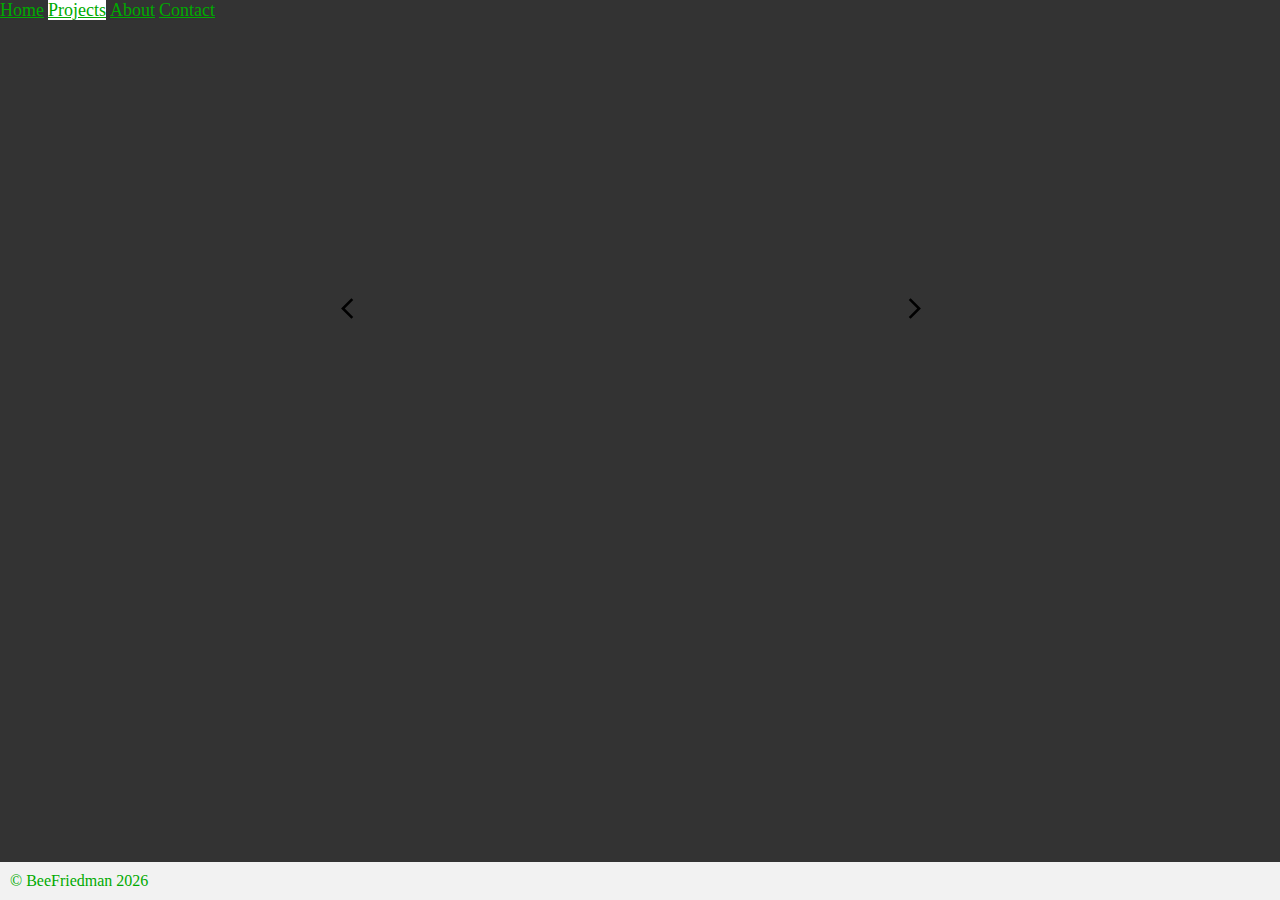
<file: projects.html>
<!DOCTYPE html>
<html lang="en">
    <head>
        <meta charset="UTF-8">
        <meta name="viewport" content="width=device-width, initial-scale=1.0">
        <link href="https://cdn.jsdelivr.net/npm/bootstrap@5.1.3/dist/css/bootstrap.min.css" rel="stylesheet" 
            integrity="sha384-1BmE4kWBq78iYhFldvKuhfTAU6auU8tT94WrHftjDbrCEXSU1oBoqyl2QvZ6jIW3" crossorigin="anonymous">
        <link rel="stylesheet" href="css/project_styles.css" type="text/css">
        <title>Projects</title>
    </head>
    <body>
        <div id="container">
            <main>
                <!--Header-->
                <nav class="navbar navbar-expand-lg navbar-dark bg-dark">
                    <div class="container-fluid">
                        <div class="collapse navbar-collapse" id="navbarNavAltMarkup">
                            <div class="navbar-nav">
                                <a class="nav-link" href="index.html">Home</a>
                                <a class="nav-link" href="projects.html">Projects</a>
                                <a class="nav-link" href="about.html">About</a>
                                <a class="nav-link" href="contact.html">Contact</a>
                            </div>
                        </div>
                    </div>
                    </nav>
                    <!--Header-->
                    <section id="carousel">
                        <div id="left_button" class="button_panel"><img src="images/arrow-back-ios.svg" alt=""></div>
                        <div id="display_panel"> 
                            <ul id="list"></ul>
                        </div>
                        <div id="right_button" class="button_panel"><img src="images/arrow-forward-ios.svg" alt=""></div>
                    </section>
            </main>
            <!--Footer-->
            <footer>&copy BeeFriedman </footer>
            <!--Footer-->
        </div>
        <script src="js/jquery-3.6.3.min.js"></script>
        <script src="js/projects.js" type="text/javascript"></script>
        <script>
            $(document).ready(function() {
                const d = new Date();
                let year = d.getFullYear();
                $("footer")[0].innerHTML += year;
            });
        </script>
    </body>
</html>
</file>
<file: css/about_styles.css>
html, body {
	height: 100%;
	margin: 0;
	padding: 0;
  }

body {
	background-color: #333;
	color: #0a0;
}

#container {
    display: flex;
    flex-direction: column;
    min-height: 100%;
  }
  
  main {
    flex-grow: 1;
  }
  
  footer {
    background-color: #f2f2f2;
    padding: 10px;
  }

.navbar-nav {
	width: 50%;
}

.nav-link {
	width: 33%;
	color: #0a0 !important;
	text-align: center;
	font-size: large;
}

.nav-link.active {
    background-color: white;
}

#logo {
	background-image: url("../images/logo.png");
	background-repeat: no-repeat;
	background-size: cover;
	height: inherit;
	width: inherit;
}

#info-container {
	margin-top: 50px;
}

#info-container .card, #accordion, .ui-widget-content, .ui-accordion-header{
	background-color: #333!important;
	color: #0a0!important;
	border-color: #0a0!important;
}
#info-container, .ui-tabs-nav, .ui-tabs-tab{
	background-color: #333!important;
	color: #0a0!important;
	border: none!important;
}

#ui-id-1, #ui-id-2{
	color:#0a0;
}
</file>
<file: css/project_styles.css>
html, body {
    height: 100%;
    margin: 0;
    padding: 0;
}

body {
	background-color: #333;
	color: #0a0;
}


#container {
    display: flex;
    flex-direction: column;
    min-height: 100%;
  }
  
  main {
    flex-grow: 1;
  }
  
  footer {
    background-color: #f2f2f2;
    padding: 10px;
  }

.navbar-nav {
	width: 50%;
}

.nav-link {
	width: 33%;
	color: #0a0 !important;
	text-align: center;
	font-size: large;
}

.nav-link.active {
    background-color: white;
}

#logo {
	background-image: url("../images/logo.png");
	background-repeat: no-repeat;
	background-size: cover;
	height: inherit;
	width: inherit;
}

#carousel {
    margin: 0 auto;
    margin-top: 25vh;
    width: 50vw;
    height: 50vh;
}

.button_panel	{
	height: 125px;
	padding: 50px 15px;
	float: left;
}
.button_panel img {
	width: 25px;
	height: 25px;
}
#display_panel {
	height: 80%;
	width: 80%;
	overflow: hidden;
	float: left;
    position: relative;
}
#list {
    left: 0;
    width: 100%; /* Changed width to 100% */
    height: 100%; /* Changed height to 100% */  
    list-style: none; 
    display: flex; 
    transition: transform 0.5s ease; 
}
#list li{
    flex: 0 0 100%; /* Added flex properties */
    height: 100%; /* Set height to 100% */
}
#list li *{
	margin: 0 auto;
    text-align: center;
}

li > div > a:hover {
    color:#0a0;
}
</file>
